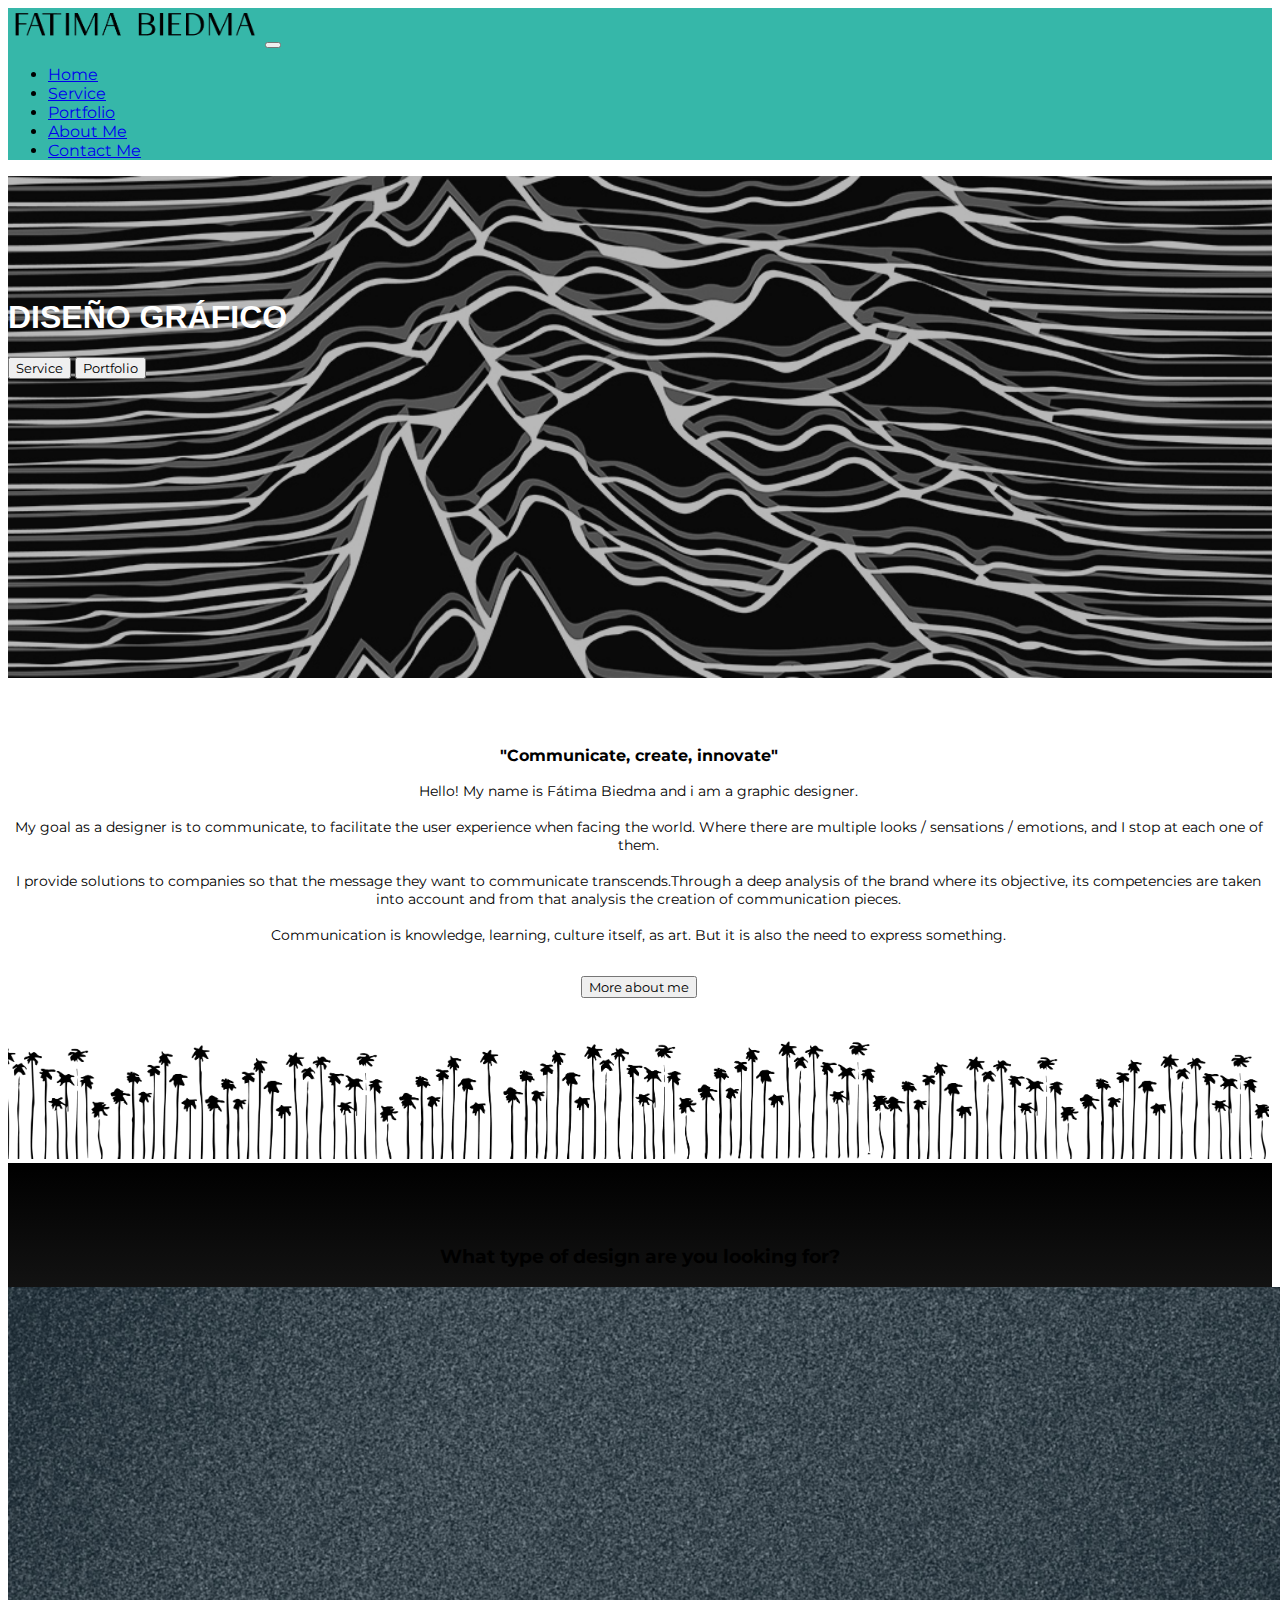
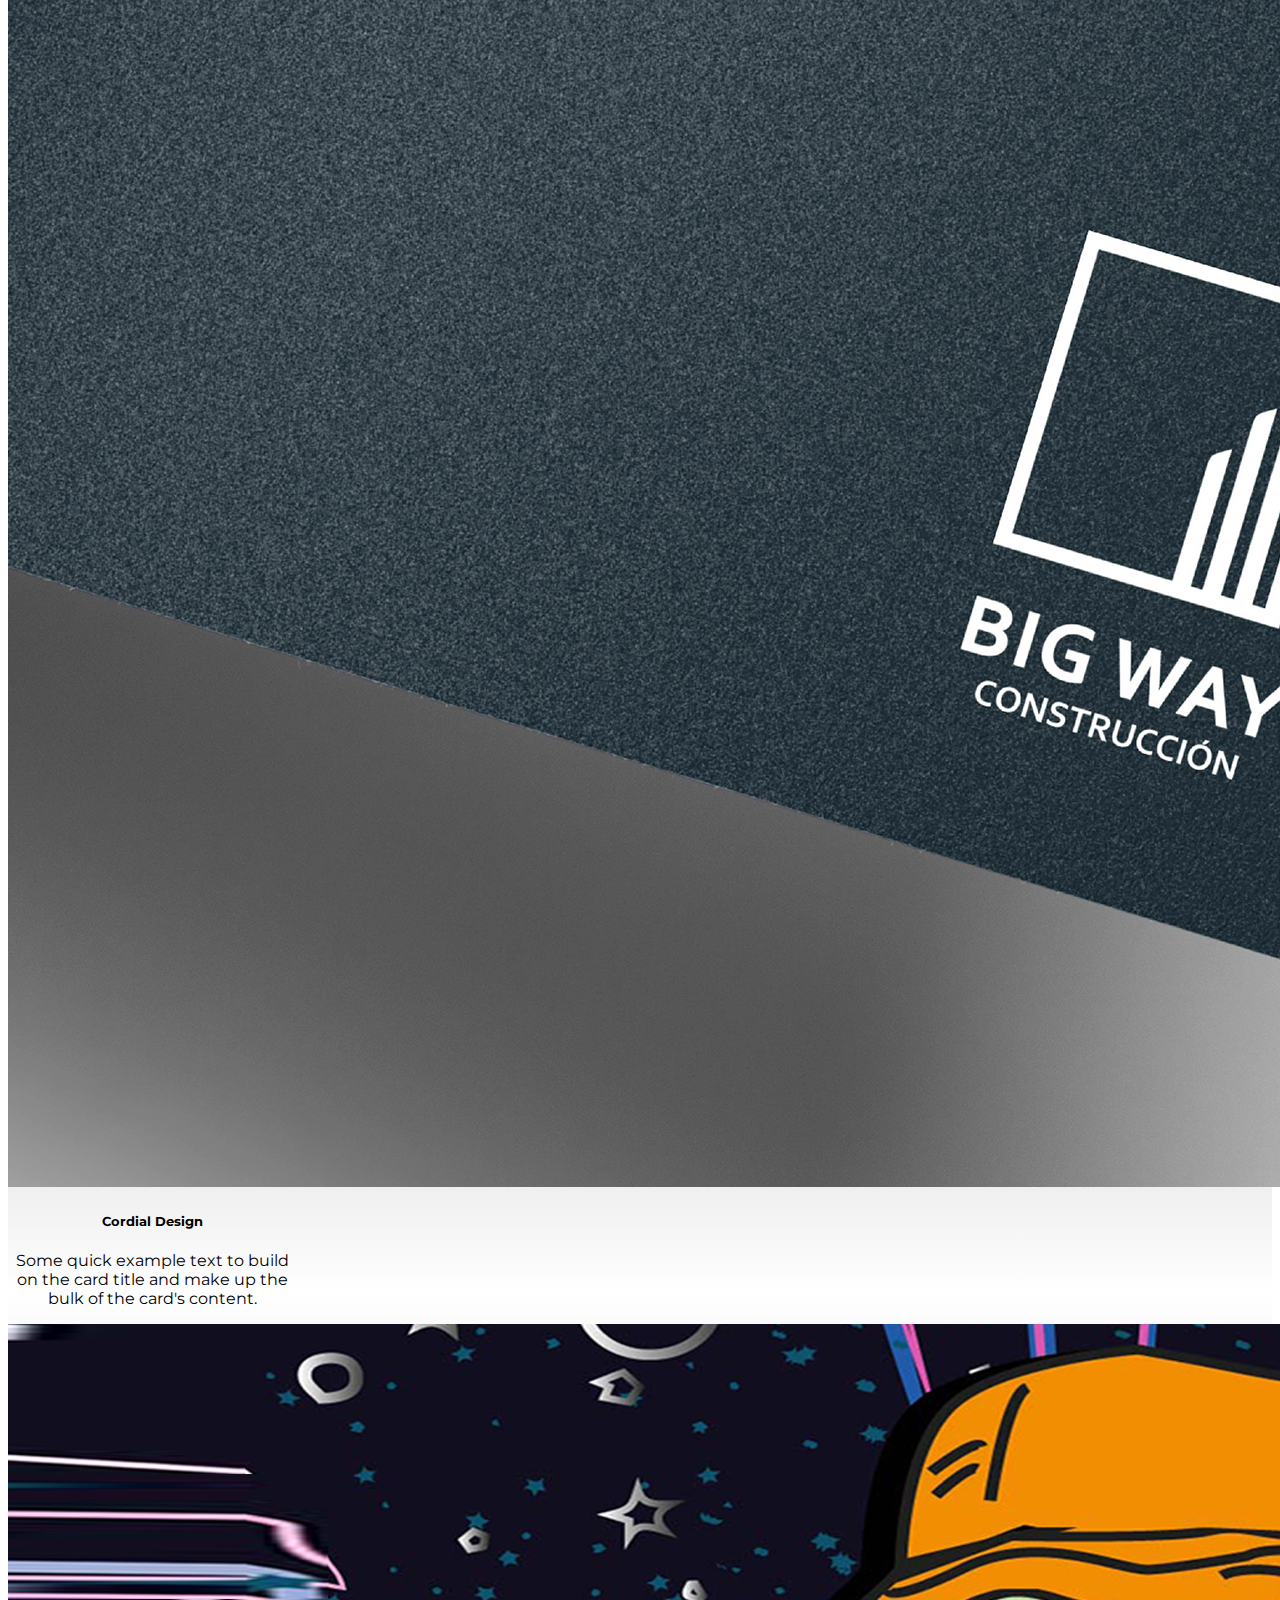
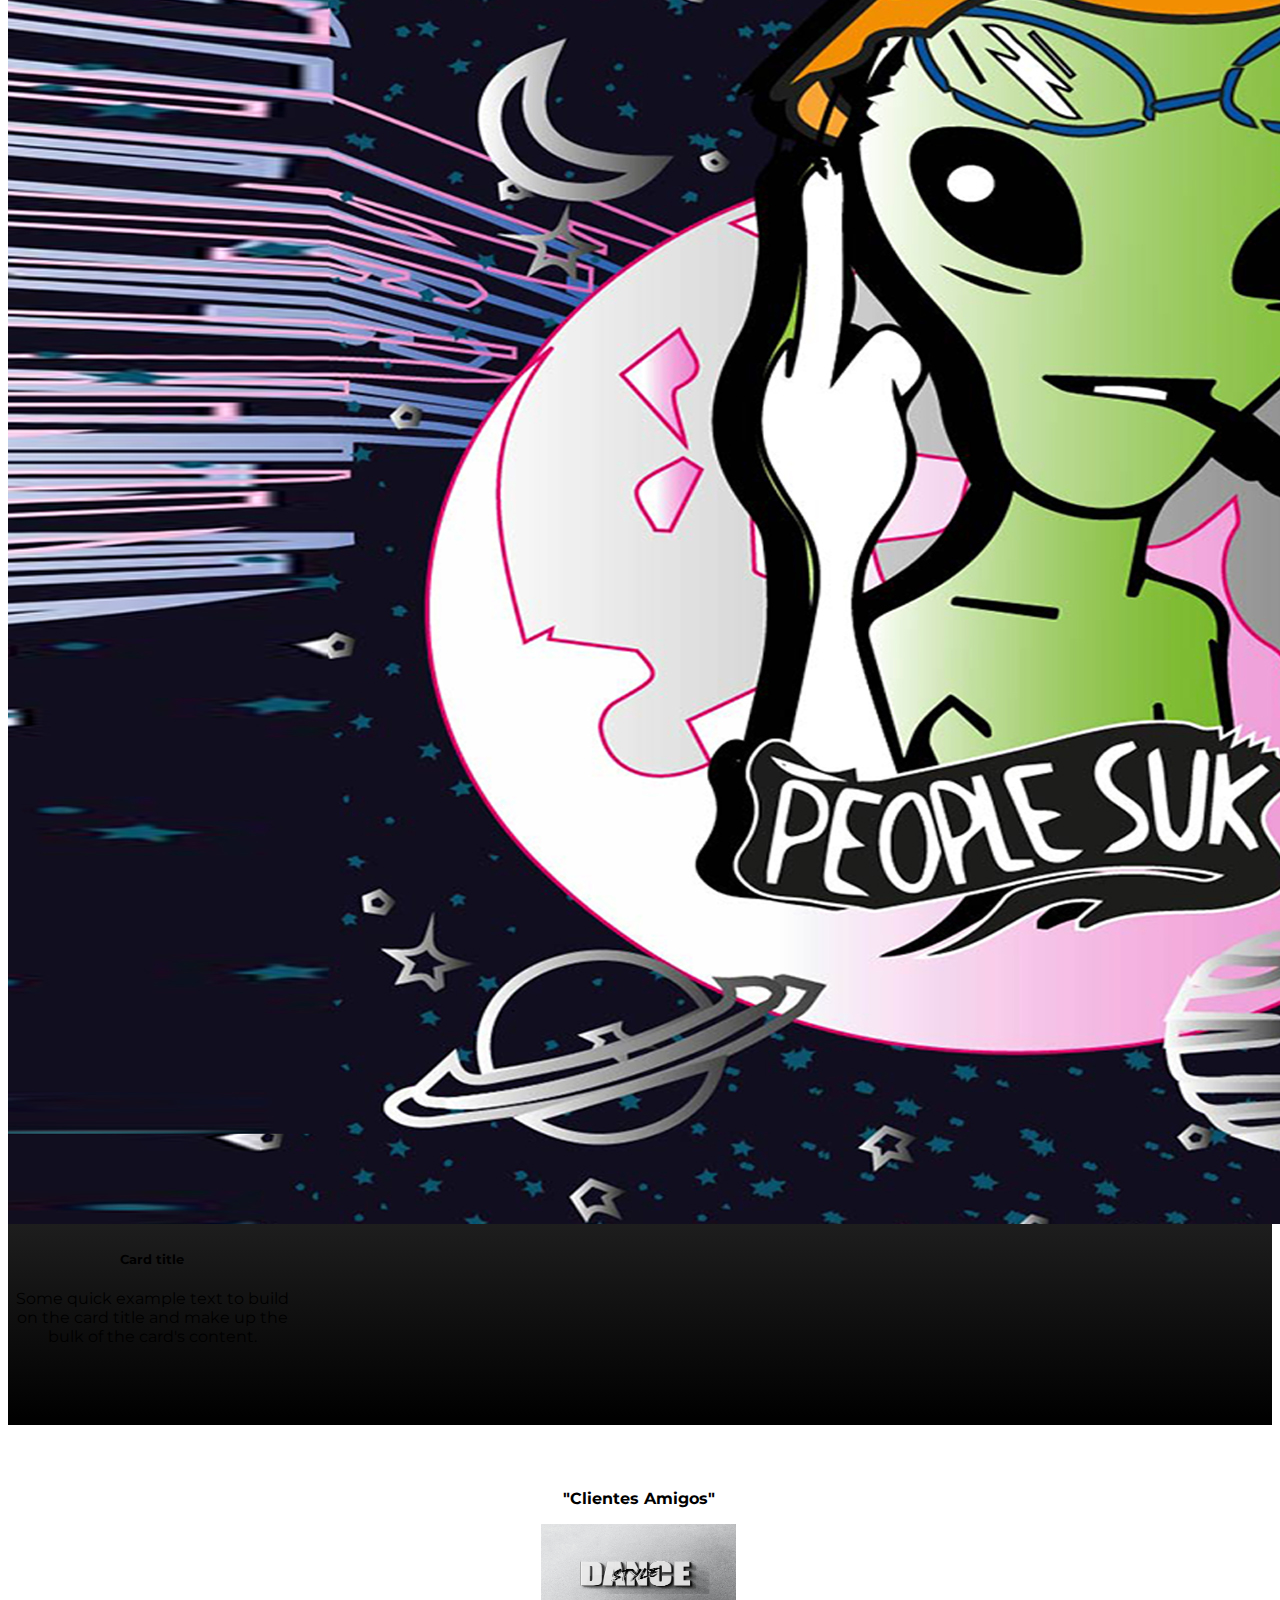
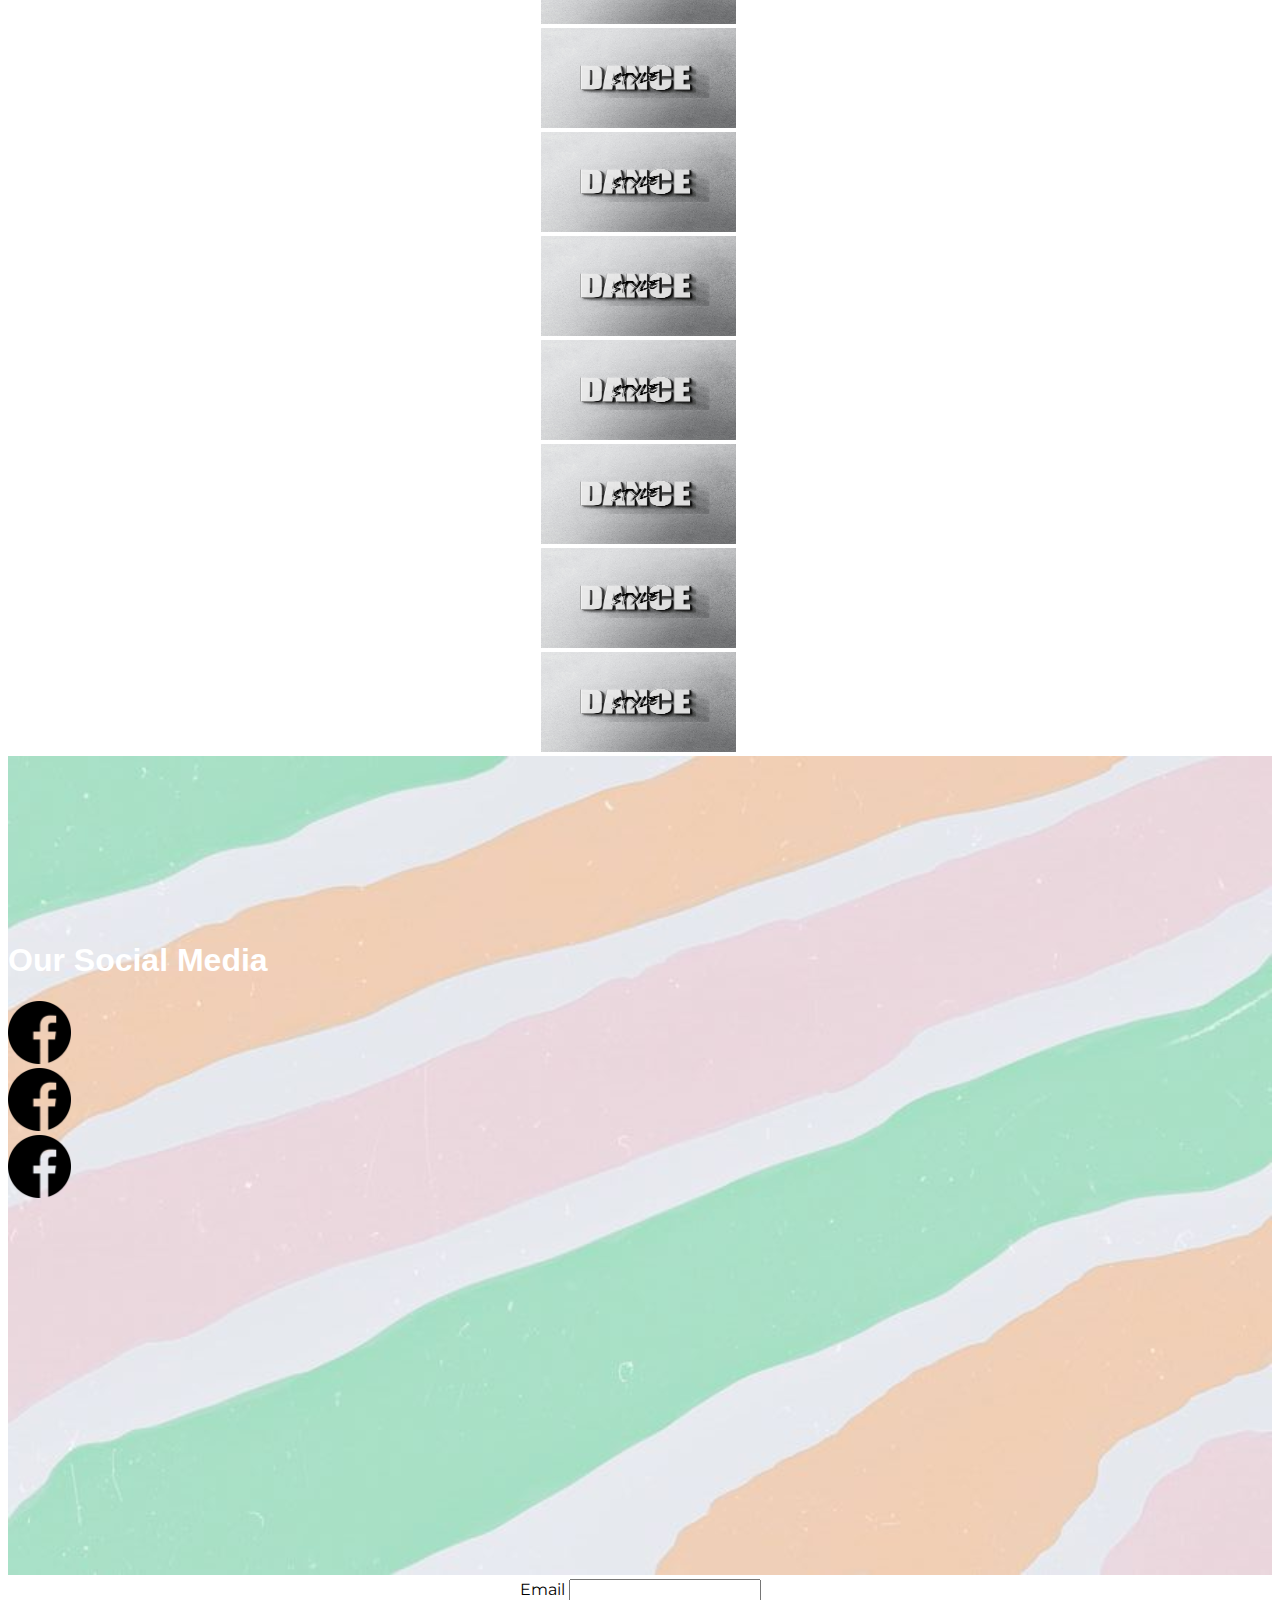
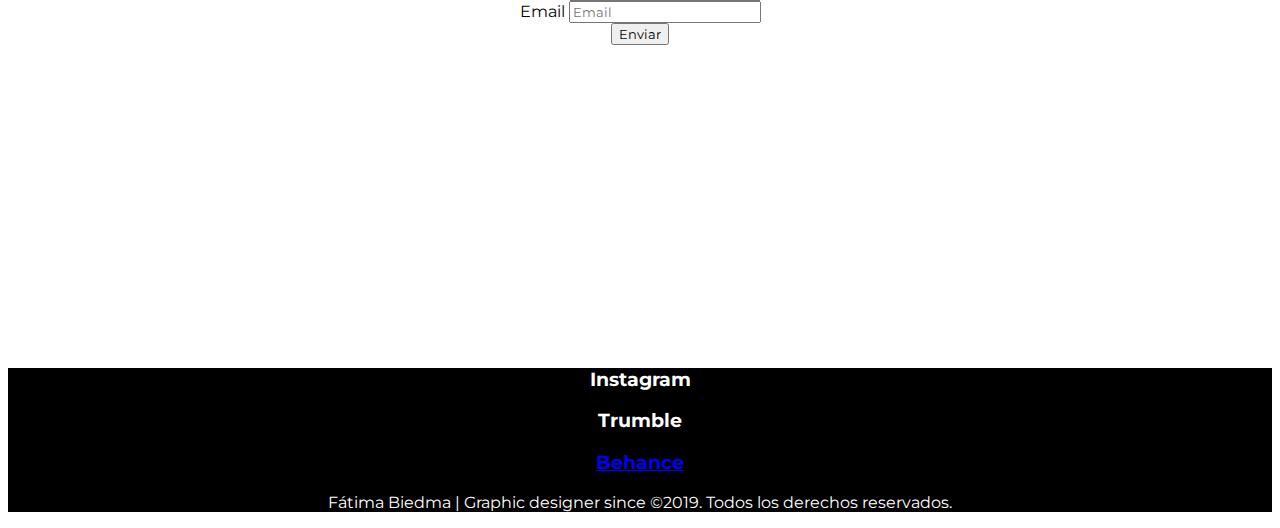
<file: index.html>
<!DOCTYPE html>
<html lang="en">
<head>
  <meta charset="UTF-8">
  <meta name="description" content="Palabras clavessss">
  <meta name="viewport" content="width=device-width, initial-scale=1.0">
  <title>Fátima Biedma Graphic designer</title>
   <meta name="description" content="Diseño gráfico. Te ofrezco cualquier tipo de diseño comunicacional. Piezas graficas para poder facilitarle la experiencia al usuario a la hora de enfrentarse con el mundo." >
  <meta name="keywords" content="Diseño - arte - Graphic design - Branding - Packaging - Diseño Web - Social Media " > 
  
  <!--css-->
  <link rel="stylesheet" href="https://cdn.jsdelivr.net/npm/bootstrap@4.6.0/dist/css/bootstrap.min.css" integrity="sha384-B0vP5xmATw1+K9KRQjQERJvTumQW0nPEzvF6L/Z6nronJ3oUOFUFpCjEUQouq2+l" crossorigin="anonymous">
  <link rel="stylesheet" type="text/css" href="style.css">

  <!--FUENTES-->
  <link href="https://fonts.googleapis.com/css2?family=Bebas+Neue&family=Staatliches&display=swap" rel="stylesheet">
  <link href="https://fonts.googleapis.com/css2?family=Bebas+Neue&family=Montserrat:wght@400;700;900&family=Staatliches&display=swap" rel="stylesheet">
  <!--FINAL FUENTES-->
</head>

<body> 
<header class="container-fluid">
            <nav class="navbar navbar-expand-lg navbar-light bg-light">
                <a class="navbar-brand" href="#"><img src="assets/img/logo.png" width="20%"></a>
                <button class="navbar-toggler" type="button" data-toggle="collapse" data-target="#navbarSupportedContent" aria-controls="navbarSupportedContent" aria-expanded="false" aria-label="Toggle navigation">
                  <span class="navbar-toggler-icon"></span>
                </button>
                <div class="collapse navbar-collapse" id="navbarSupportedContent">
                  <ul class="navbar-nav mr-auto">
                    <li class="nav-item active">
                        <a class="nav-link active" aria-current="page" href="#">Home</a>
                    </li>
                    <li class="nav-item">
                        <a class="nav-link" href="pages/service/album/service.html">Service</a>
                    </li>
                    <li class="nav-item">
                        <a class="nav-link" href="pages/portfolio.html">Portfolio</a>
                    </li>
                    <li class="nav-item">
                        <a class="nav-link" href="pages/aboutMe.html">About Me</a>
                    </li>
                    <li class="nav-item">
                        <a class="nav-link" href="pages/contactMe.html">Contact Me</a>
                    </li>
                </div>
              </nav>
    </header>
  			
<!--seccion fotoPortada-->
<section class="container-fluid">
 <div class="row" id="box-search"> 
 <div class="col-lg-12 col-xs-12">
 <div class="thumbnail text-center"> 
 <img src="assets/img/fotoPortada2.jpg" class="img-fluid" width="100%" alt="...">
 <div class="caption"> 
 <h1 class="caption--color">DISEÑO GRÁFICO</h1>
 <a href="pages/service.html"><button type="button" class="btn btn-primary btn-sm">Service</button></a>
<a href="pages/portfolio.html"><button type="button" class="btn btn-secondary btn-sm">Portfolio</button></a> 
 </div> 
 </div> 
 </div> 
</div>
</section>
<!--final fotoPortada-->



<!--Comienzo quien soy que ofrezco general-->
<section class="container-fluid inicioQuiensoy paddingOntopException">
  <div class="row align-items-center">
  <div class="col-lg-6 col-xs-11">
    <h3 class="inicioQuiensoy__titulo"> "Communicate, create, innovate"</h3>
    <p class="inicioQuiensoy__titulo__parrafo">Hello! My name is Fátima Biedma and i am a graphic designer. <br><br>
    My goal as a designer is to communicate, to facilitate the user experience when facing the world. Where there are multiple looks / sensations / emotions, and I stop at each one of them.<br><br>

    I provide solutions to companies so that the message they want to communicate transcends.Through a deep analysis of the brand where its objective, its competencies are taken into account and from that analysis the creation of communication pieces. <br><br>
  
    Communication is knowledge, learning, culture itself, as art. But it is also the need to express something.<br><br>
    </p>
    
    <a href="pages/aboutMe.html"><button type="button" class="btn btn-primary" data-toggle="button" aria-pressed="false">
    More about me
  </button></a>
  </div>
  </div>
  <div class="row">
    <div class="col-lg-12 col-xs-12">
    <img src="assets/img/palmerasNegras.png" class="img-fluid" width="100%" alt="...">
  </div>
  </div>
</section>
<!--final quien soy que ofrezco general-->



<!--que tipo de diseño buscas-->

<section class="container-fluid d-flex typeDesign paddingOntop">
  <div class="row align-items-center">
    <h3 class="typeDesign__typeOfDesignText">What type of design are you looking for?</h3>
    <div class="col-xs-6 col-md-12 col-lg-12 d-flex justify-content-center">
<a href="pages/portfolio.html"><div class="card" style="width: 18rem;">
  <img src="assets/img/logoBigWay.jpg" class="card-img-top" alt="..."></a>
  <div class="card-body">
    <h5 class="card-tittle"> Cordial Design </h5>
    <p class="card-text">Some quick example text to build on the card title and make up the bulk of the card's content.</p>
  </div>
</div>
<a href="pages/portfolio.html"><div class="card" style="width: 18rem;">
  <img src="assets/img/diseñoInicio.jpg" class="card-img-top" alt="..."></a>
  <div class="card-body">
      <h5 class="card-tittle"> Card title </h5>
    <p class="card-text">Some quick example text to build on the card title and make up the bulk of the card's content.</p>
  </div>
</div>
</section>
<!--final que tipo de diseño buscas-->



<!--clientes amigos-->
<section class="container-fluid inicioQuiensoy paddingOntopException">
  <div class="row align-items-center">
  <div class="col-lg-12 col-xs-11">
    <h3 class="inicioQuiensoy__titulo"> "Clientes Amigos"</h3>
    <div class="carrusel">
        <div class="product" id="product_0">
            <img src="assets/img/logoDanceStyle.jpg" width="195" height="100" />
        </div>
        <div class="product" id="product_1">
            <img src="assets/img/logoDanceStyle.jpg" width="195" height="100" />
        </div>
        <div class="product" id="product_2">
            <img src="assets/img/logoDanceStyle.jpg" width="195" height="100" />
        </div>
        <div class="product" id="product_3">
            <img src="assets/img/logoDanceStyle.jpg" width="195" height="100" />
        </div>
        <div class="product" id="product_4">
            <img src="assets/img/logoDanceStyle.jpg" width="195" height="100" />
        </div>
        <div class="product" id="product_5">
            <img src="assets/img/logoDanceStyle.jpg" width="195" height="100" />
        </div>
        <div class="product" id="product_4">
            <img src="assets/img/logoDanceStyle.jpg" width="195" height="100" />
        </div>
        <div class="product" id="product_5">
            <img src="assets/img/logoDanceStyle.jpg" width="195" height="100" />
        </div>
    </div>
  </div>
  </div>
</section>
<!--final quien soy que ofrezco general-->

<section class="container-fluid">
 <div class="row" id="box-search"> 
 <div class="col-lg-12 col-xs-12">
 <div class="thumbnail text-center">
 <img src="assets/img/nuestrasRedes.jpg" class="img-fluid" width="100%" " alt="...">
 <div class="caption"> 
 <h1 class="caption--colorBlack">Our Social Media</h1>
            <a href="#"><img src="assets/img/socialMedia1.png" width="5%"/>
               <div class="product" id="product_0"></a>
            <a href="#"><img src="assets/img/socialMedia1.png" width="5%"/>
               <div class="product" id="product_0"></a>
            <a href="#"><img src="assets/img/socialMedia1.png" width="5%"/></a>
        </div>
        </div>
        </div>
    </div>
  </div>
  </div>
</section>





<!--Contacto-->
<section class="container-fluid conteinerContacto paddingOntopException">
  <div class="row align-items-center">
    <div class="col-lg-12 col-xs-1">
<form class="form-inline">
  <div class="form-group mb-2">
    <label for="staticEmail2" class="sr-only">Email</label>
    <input type="text" readonly class="form-control-plaintext" id="staticEmail2" value="¿Te contacto?">
  </div>
  <div class="form-group mx-sm-3 mb-2">
    <label for="inputPassword2" class="sr-only">Email</label>
    <input type="password" class="form-control" id="inputPassword2" placeholder="Email">
  </div>
  <button type="submit" class="btn btn-primary mb-2">Enviar</button>
</form>
  </div>
  </div>
</section>

<!--Final Contacto-->
  <iframe src="https://www.google.com/maps/embed?pb=!1m18!1m12!1m3!1d3285.0781428850346!2d-58.40339799999995!3d-34.57688924999999!2m3!1f0!2f0!3f0!3m2!1i1024!2i768!4f13.1!3m3!1m2!1s0x95bcb564f74f69c3%3A0xeea87be2795e86d2!2sMuseo%20de%20Arte%20Latinoamericano%20de%20Buenos%20Aires%20(MALBA)!5e0!3m2!1ses!2sar!4v1619995219530!5m2!1ses!2sar" width="100%" height="300" style="border:0;" allowfullscreen="" loading="lazy">
  </iframe>


<!--comienzo de footer-->
<footer class="modificandoelFooter">
  <div class="row">
    <div class="col-lg-4 col-xs-12">
      <h3 class="modificandoelFooter__subfinalFooter">Instagram</h3>
    </div>
    <div class="col-lg-4 col-xs-12">
      <h3 class="modificandoelFooter__subfinalFooter">Trumble</h3>
    </div>
      <div class="col-lg-4 col-xs-12">
      <a href="https://www.behance.net/fatimabiedma" target="_blanck"><h3 class="modificandoelFooter__subfinalFooter">Behance</h3></a>
    </div>
  </div>
  <section class="modificandoelFooter__subfinalFooter--tamaño">
  <p> Fátima Biedma | Graphic designer since ©2019. Todos los derechos reservados. </p></section>
  </footer>

<!--final de footer-->


<!--final de footer-->

  <script src="https://code.jquery.com/jquery-3.5.1.slim.min.js" integrity="sha384-DfXdz2htPH0lsSSs5nCTpuj/zy4C+OGpamoFVy38MVBnE+IbbVYUew+OrCXaRkfj" crossorigin="anonymous"></script>
  <script src="https://cdn.jsdelivr.net/npm/bootstrap@4.6.0/dist/js/bootstrap.bundle.min.js" integrity="sha384-Piv4xVNRyMGpqkS2by6br4gNJ7DXjqk09RmUpJ8jgGtD7zP9yug3goQfGII0yAns" crossorigin="anonymous"></script>

</body>
</html>
</file>
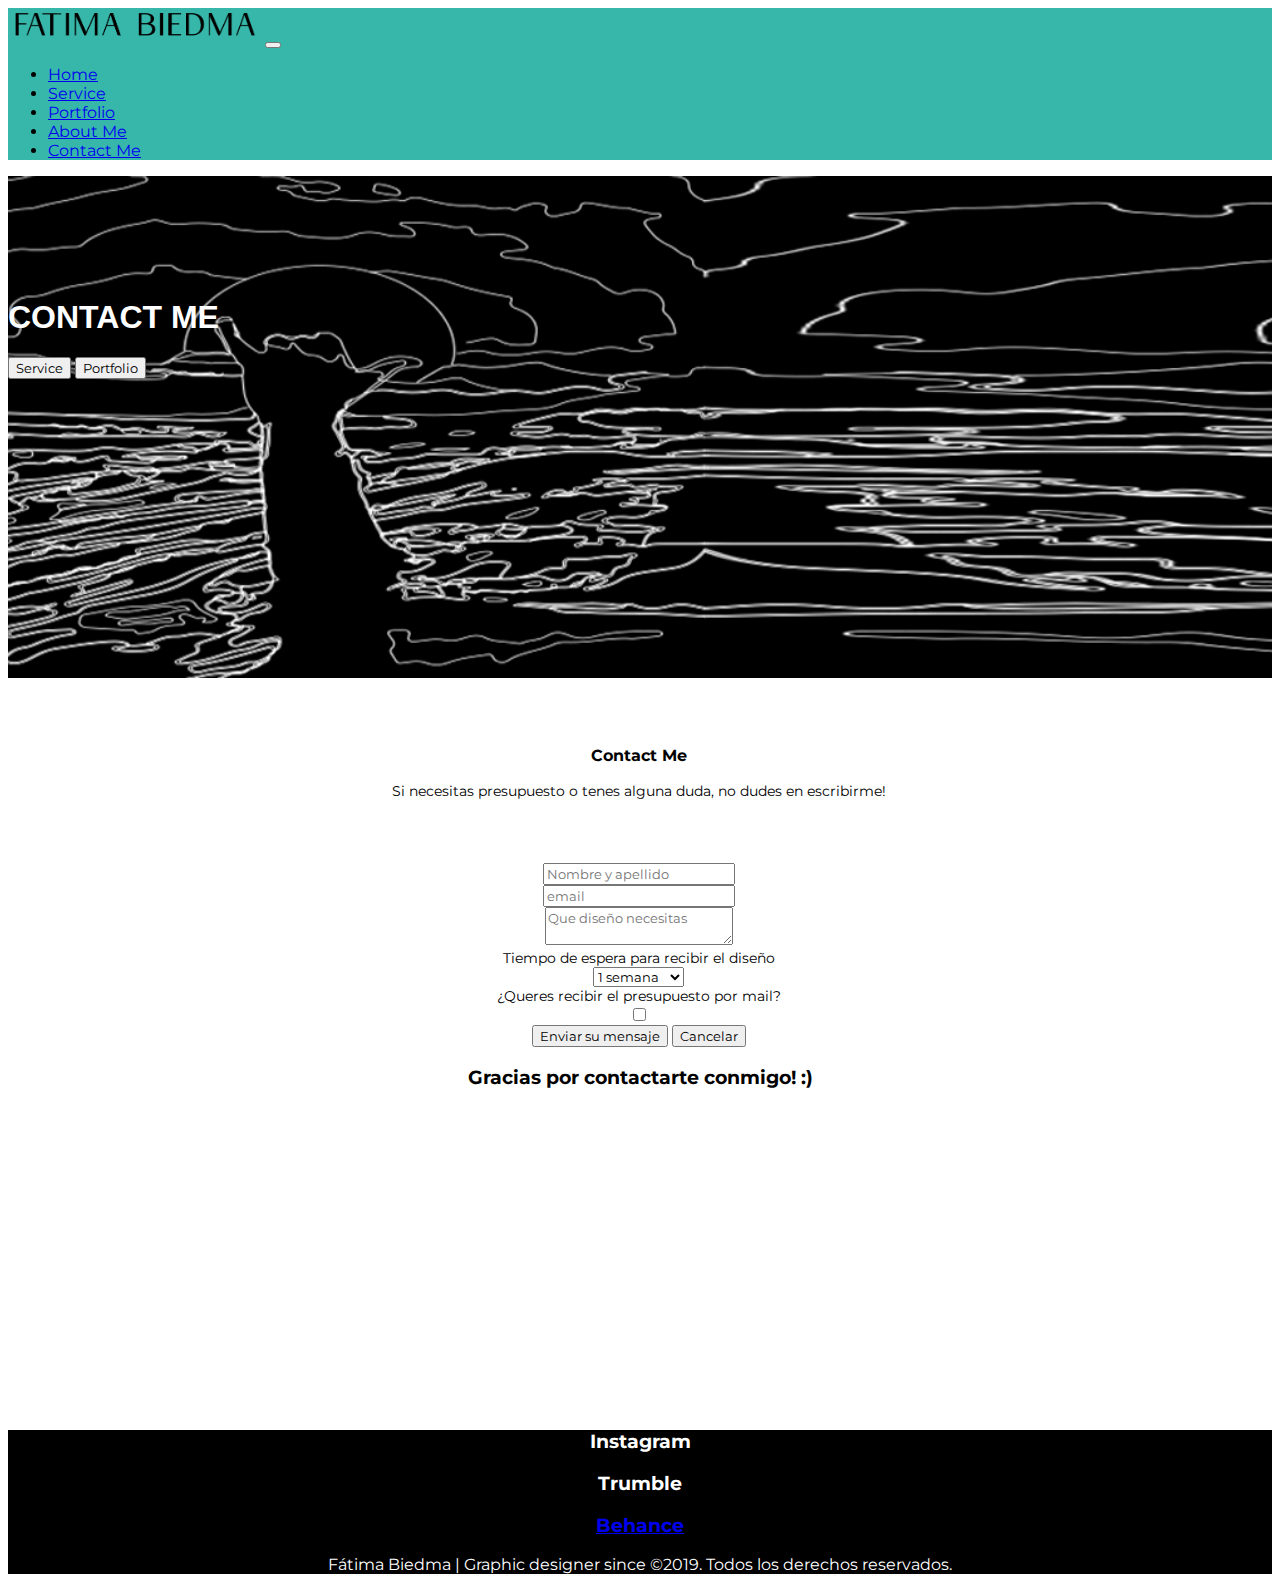
<file: pages/contactMe.html>
<!DOCTYPE html>
<html lang="en">
<head>
  <meta charset="UTF-8">
  <meta name="viewport" content="width=device-width, initial-scale=1.0">
  <title>Grapgic designer contact</title>
  <meta name="description" content="If you want me to design any graphic pize writte me :)" >
  <meta content="Graphic design service - Branding - Packaging - Diseño Web - Social Media- Portfolio" name="keywords"> 
  <!--css-->
  <link rel="stylesheet" href="https://cdn.jsdelivr.net/npm/bootstrap@4.6.0/dist/css/bootstrap.min.css" integrity="sha384-B0vP5xmATw1+K9KRQjQERJvTumQW0nPEzvF6L/Z6nronJ3oUOFUFpCjEUQouq2+l" crossorigin="anonymous">
  <link rel="stylesheet" type="text/css" href="../style.css">

  <!--FUENTES-->
<link href="https://fonts.googleapis.com/css2?family=Bebas+Neue&family=Staatliches&display=swap" rel="stylesheet">
<link href="https://fonts.googleapis.com/css2?family=Bebas+Neue&family=Montserrat:wght@400;700;900&family=Staatliches&display=swap" rel="stylesheet">
<!--FINAL FUENTES-->


</head>


<body> 
<header>
            <nav class="navbar navbar-expand-lg navbar-light bg-light">
                <img src="../assets/img/logo.png" width="20%" class="bg-light--paddingImage">
                <button class="navbar-toggler" type="button" data-toggle="collapse" data-target="#navbarSupportedContent" aria-controls="navbarSupportedContent" aria-expanded="false" aria-label="Toggle navigation">
                  <span class="navbar-toggler-icon"></span>
                </button>
                <div class="collapse navbar-collapse" id="navbarSupportedContent">
                  <ul class="navbar-nav mr-auto">
                    <li class="nav-item active">
                        <a class="nav-link active" aria-current="page" href="../index.html">Home</a>
                    </li>
                    <li class="nav-item">
                        <a class="nav-link" href="service.html">Service</a>
                    </li>
                    <li class="nav-item">
                        <a class="nav-link" href="portfolio.html">Portfolio</a>
                    </li>
                    <li class="nav-item">
                        <a class="nav-link" href="aboutMe.html">About Me</a>
                    </li>
                    <li class="nav-item">
                        <a class="nav-link" href="#">Contact Me</a>
                    </li>
                </div>
              </nav>
    </header>
  <!--seccion fotoPortada-->
<section class="container-fluid">
 <div class="row" id="box-search"> 
 <div class="col-lg-12 col-xs-12">
 <div class="thumbnail text-center"> 
 <img src="../assets/img/contactMe.jpg" class="img-fluid" width="100%" alt="...">
 <div class="caption"> 
 <h1 class="caption--color">CONTACT ME</h1>
 <a href="service.html"><button type="button" class="btn btn-primary btn-sm">Service</button></a>
<a href="portfolio.html"><button type="button" class="btn btn-secondary btn-sm">Portfolio</button></a> 
 </div> 
 </div> 
 </div> 
</div>
</section>
<!--final fotoPortada-->


<!--Comienzo quien soy que ofrezco general-->
<section class="container-fluid inicioQuiensoy">
  <div class="row align-items-center">
  <div class="col-lg-6 col-xs-11">
    <h3 class="inicioQuiensoy__titulo paddingOntopException"> Contact Me</h3>
    <p class="inicioQuiensoy__titulo__parrafo">Si necesitas presupuesto o tenes alguna duda, no dudes en escribirme!
    </p>
  </div>
  </div>
</section>



  <!--Formulario para contactarse-->
 <section class="container-fluid inicioQuiensoy formularioContacto ">
  <div class="row align-items-center">
  <div class="col-lg-6 col-xs-11">
      <a name="contacto"></a>
      <article>
      <form action="#">
        <input type="text" placeholder="Nombre y apellido"> <br>
        <input type="text" placeholder="email"> <br>
        <textarea placeholder="Que diseño necesitas"></textarea><br>
        
        <!--tiempo de entrega-->
        <form>
        <div>Tiempo de espera para recibir el diseño</div>
        <select name="tiempo">
          <option value="1 semana">1 semana</option>
          <option value="2 semanas">2 semanas</option>
          <option value="3 semanas">3 semanas</option><br>
        </select>
        </form>
        <div>¿Queres recibir el presupuesto por mail?</div>
        <input type="checkbox" name="acepta" value="1"><br>
        <input type="submit" value="Enviar su mensaje">
        <input type="reset" value="Cancelar"><br>
    
      </form>
    </article>
  </div>
</div>
  </section>
  






<!--Contacto-->
<section class="container-fluid paddingOntop ">
  <div class="row align-items-center">
    <div class="col-lg-6 col-xs-1">
    <h3>Gracias por contactarte conmigo! :)</h3>
</div>
</div>
</section>
<!--Final contacto-->

<!--Mapa-->
  <iframe src="https://www.google.com/maps/embed?pb=!1m18!1m12!1m3!1d3285.0781428850346!2d-58.40339799999995!3d-34.57688924999999!2m3!1f0!2f0!3f0!3m2!1i1024!2i768!4f13.1!3m3!1m2!1s0x95bcb564f74f69c3%3A0xeea87be2795e86d2!2sMuseo%20de%20Arte%20Latinoamericano%20de%20Buenos%20Aires%20(MALBA)!5e0!3m2!1ses!2sar!4v1619995219530!5m2!1ses!2sar" width="100%" height="300" style="border:0;" allowfullscreen="" loading="lazy">
  </iframe>
<!--Final Mapa-->


<!--comienzo de footer-->
<footer class="modificandoelFooter">
  <div class="row">
    <div class="col-lg-4 col-xs-12">
      <h3 class="modificandoelFooter__subfinalFooter">Instagram</h3>
    </div>
    <div class="col-lg-4 col-xs-12">
      <h3 class="modificandoelFooter__subfinalFooter">Trumble</h3>
    </div>
      <div class="col-lg-4 col-xs-12">
      <a href="https://www.behance.net/fatimabiedma" target="_blanck"><h3 class="modificandoelFooter__subfinalFooter">Behance</h3></a>
    </div>
  </div>
  <section class="modificandoelFooter__subfinalFooter--tamaño">
  <p> Fátima Biedma | Graphic designer since ©2019. Todos los derechos reservados. </p></section>
  </footer>

<!--final de footer-->


<!--final de footer-->

  <script src="https://code.jquery.com/jquery-3.5.1.slim.min.js" integrity="sha384-DfXdz2htPH0lsSSs5nCTpuj/zy4C+OGpamoFVy38MVBnE+IbbVYUew+OrCXaRkfj" crossorigin="anonymous"></script>
  <script src="https://cdn.jsdelivr.net/npm/bootstrap@4.6.0/dist/js/bootstrap.bundle.min.js" integrity="sha384-Piv4xVNRyMGpqkS2by6br4gNJ7DXjqk09RmUpJ8jgGtD7zP9yug3goQfGII0yAns" crossorigin="anonymous"></script>

</body>
</html>
</file>
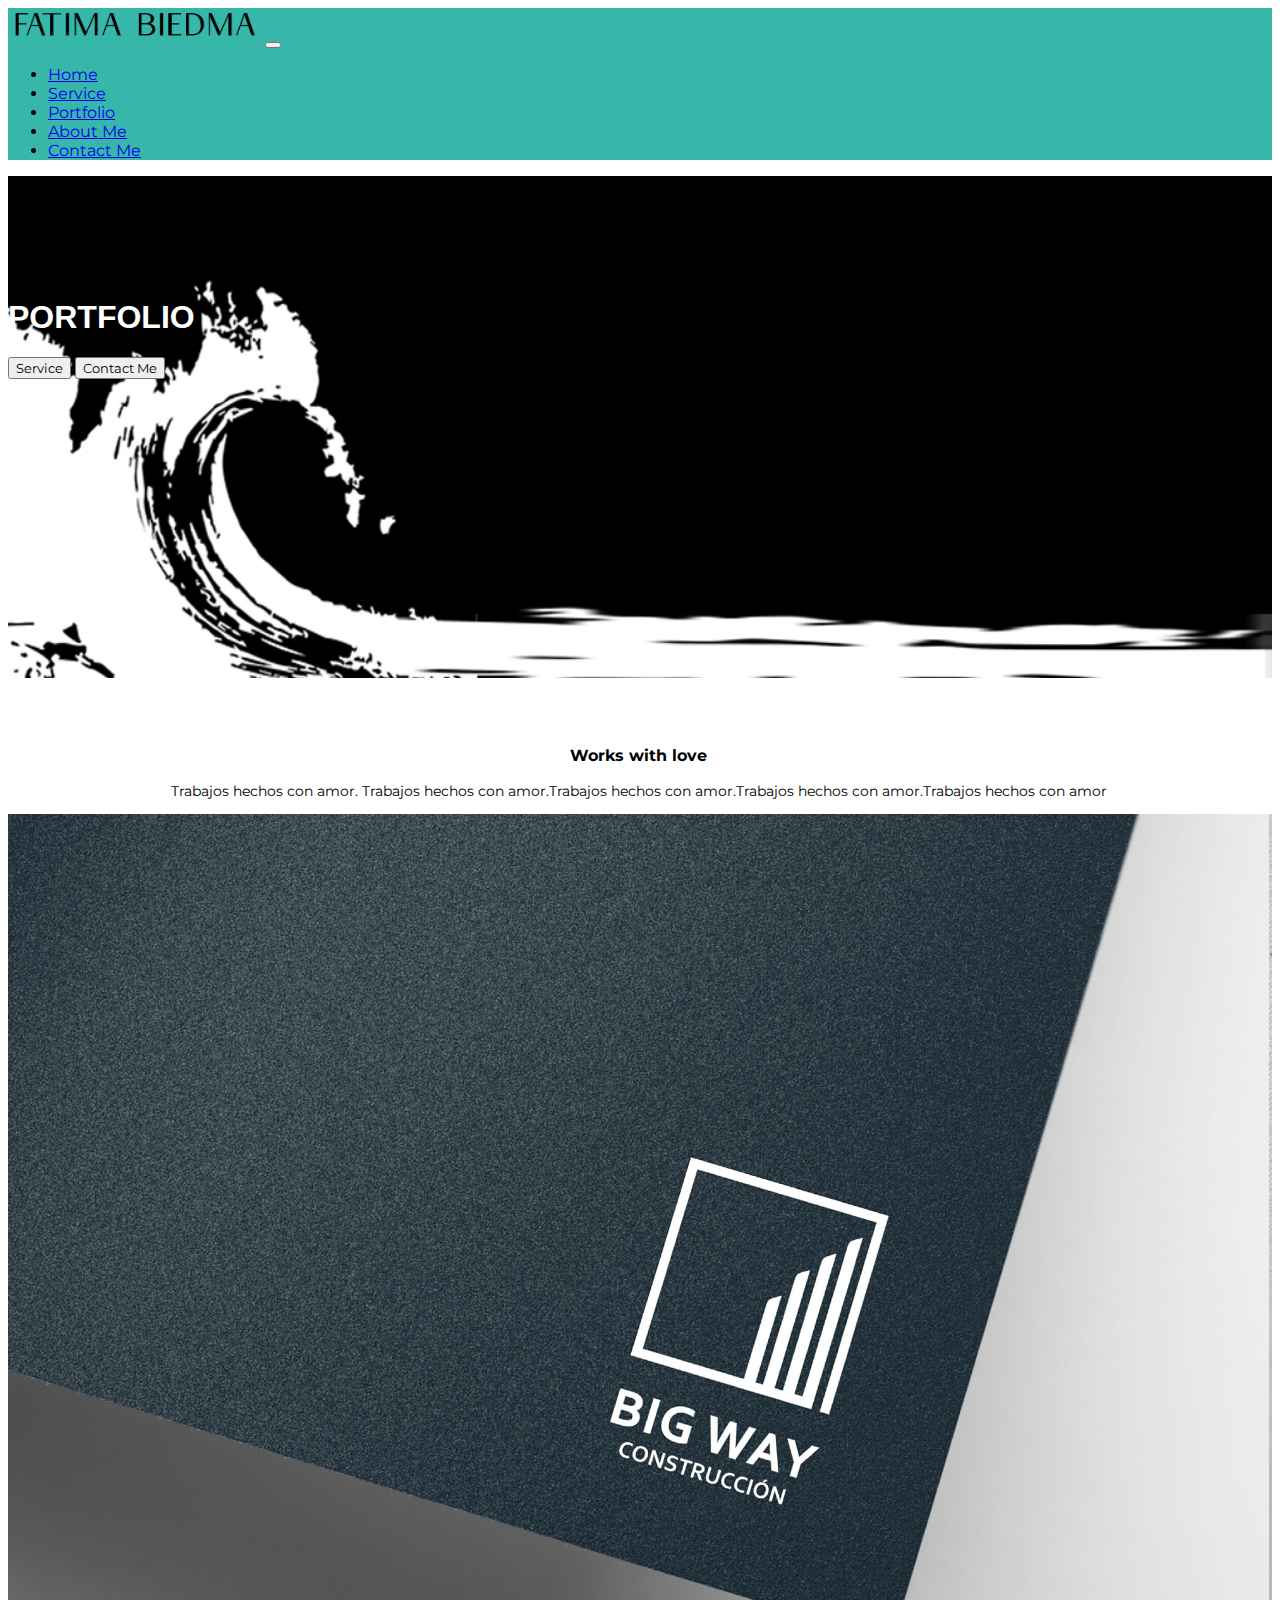
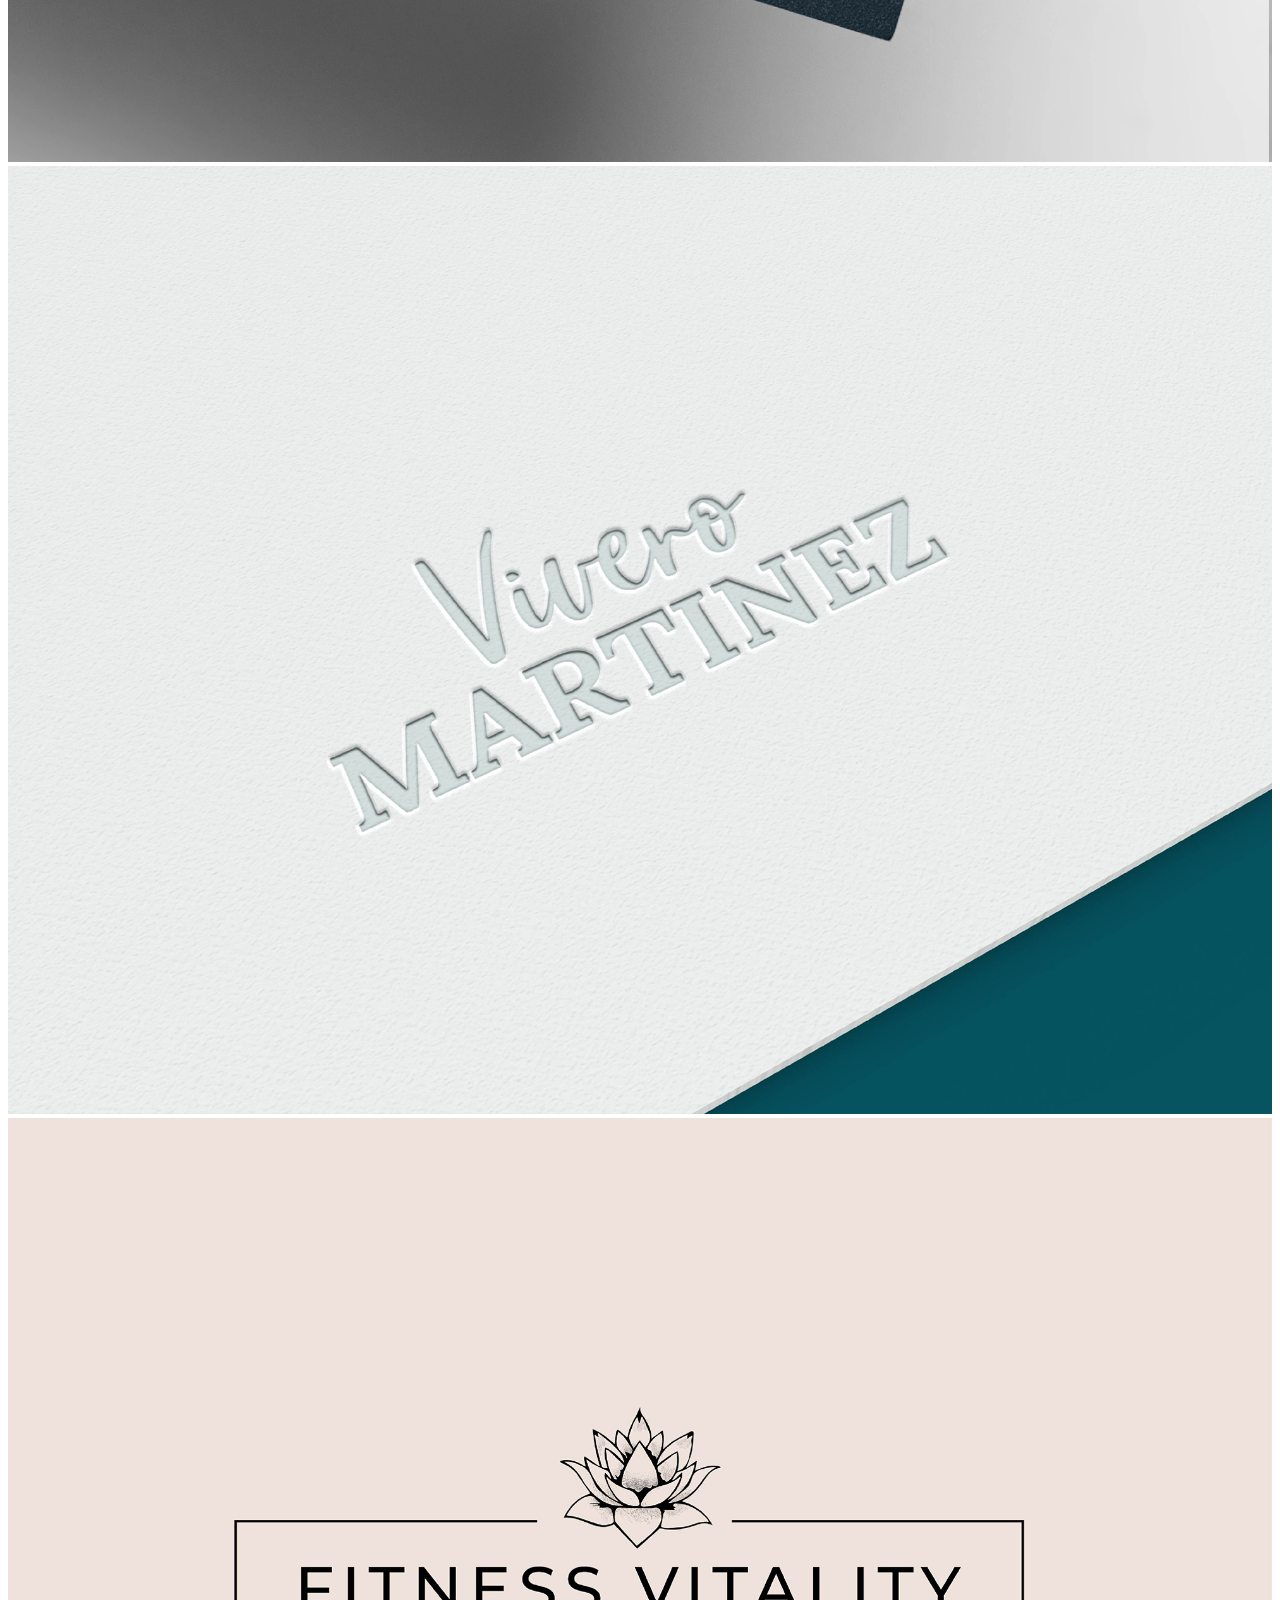
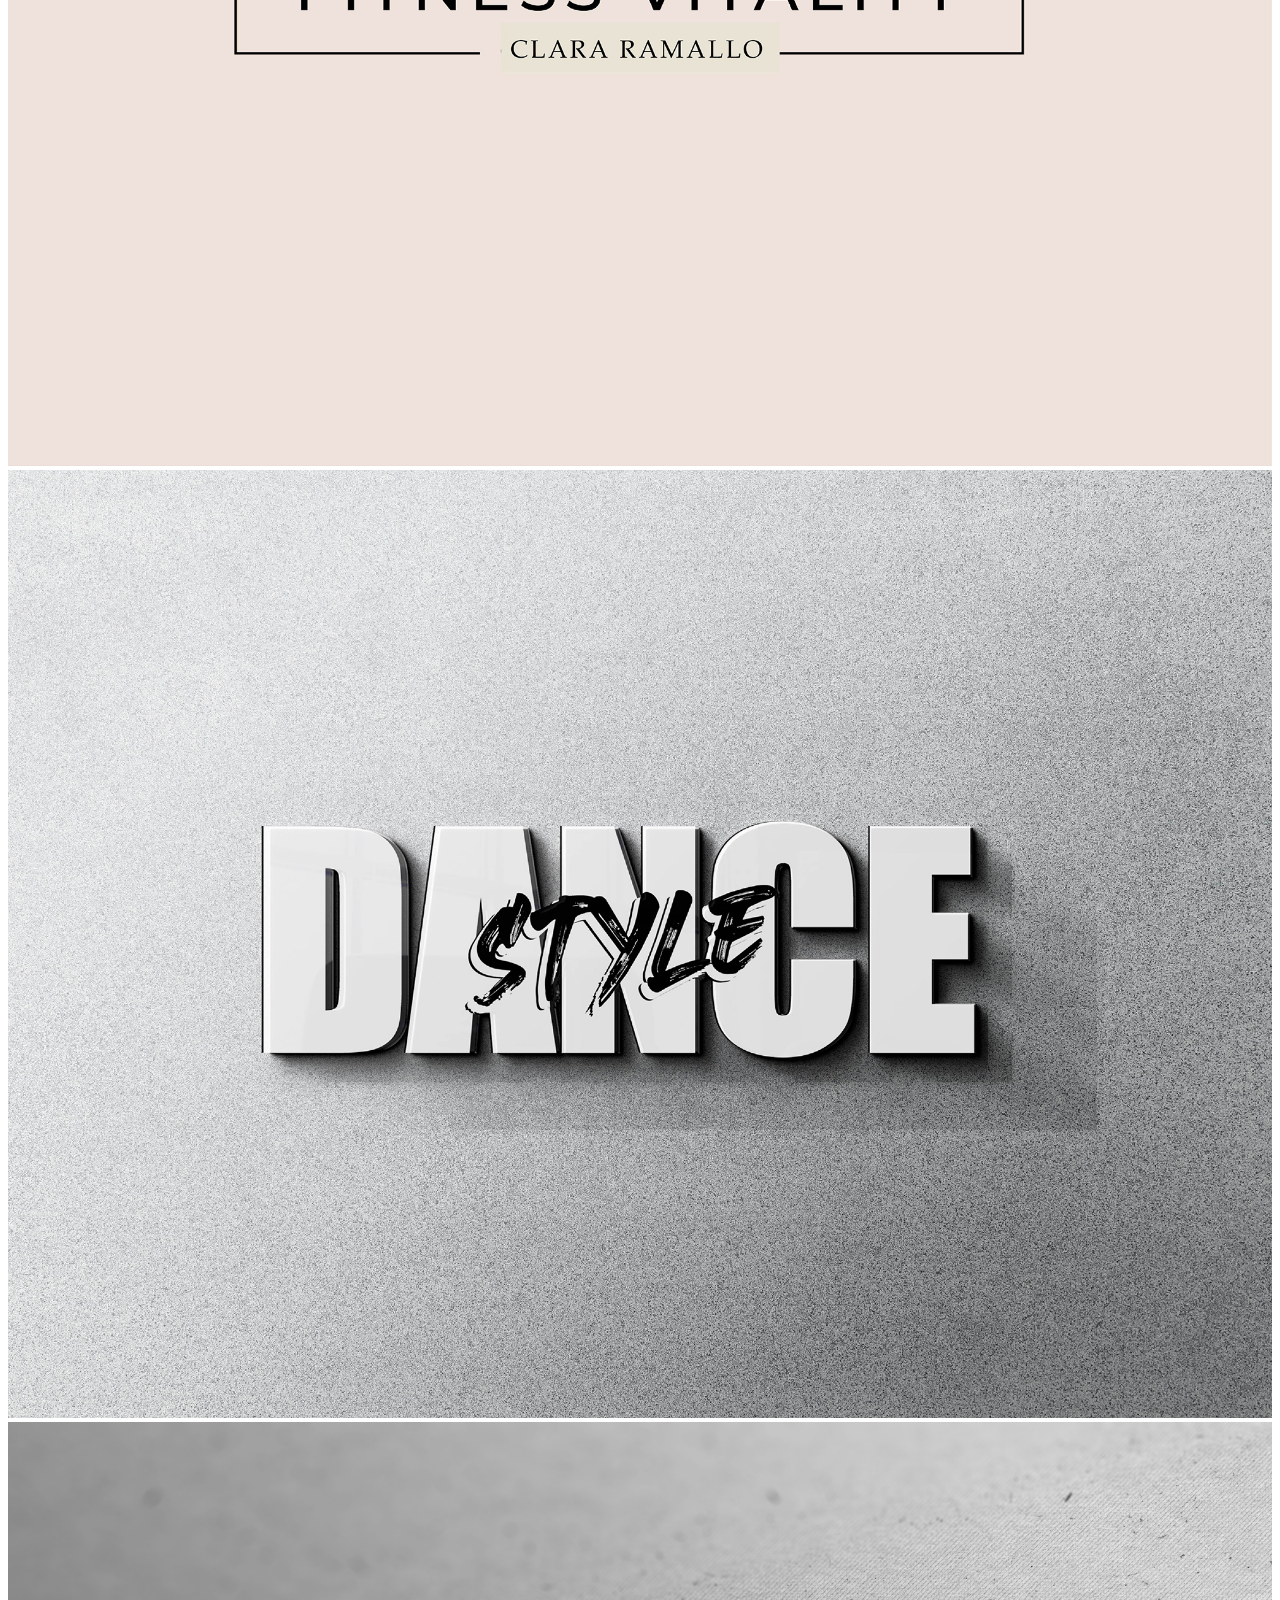
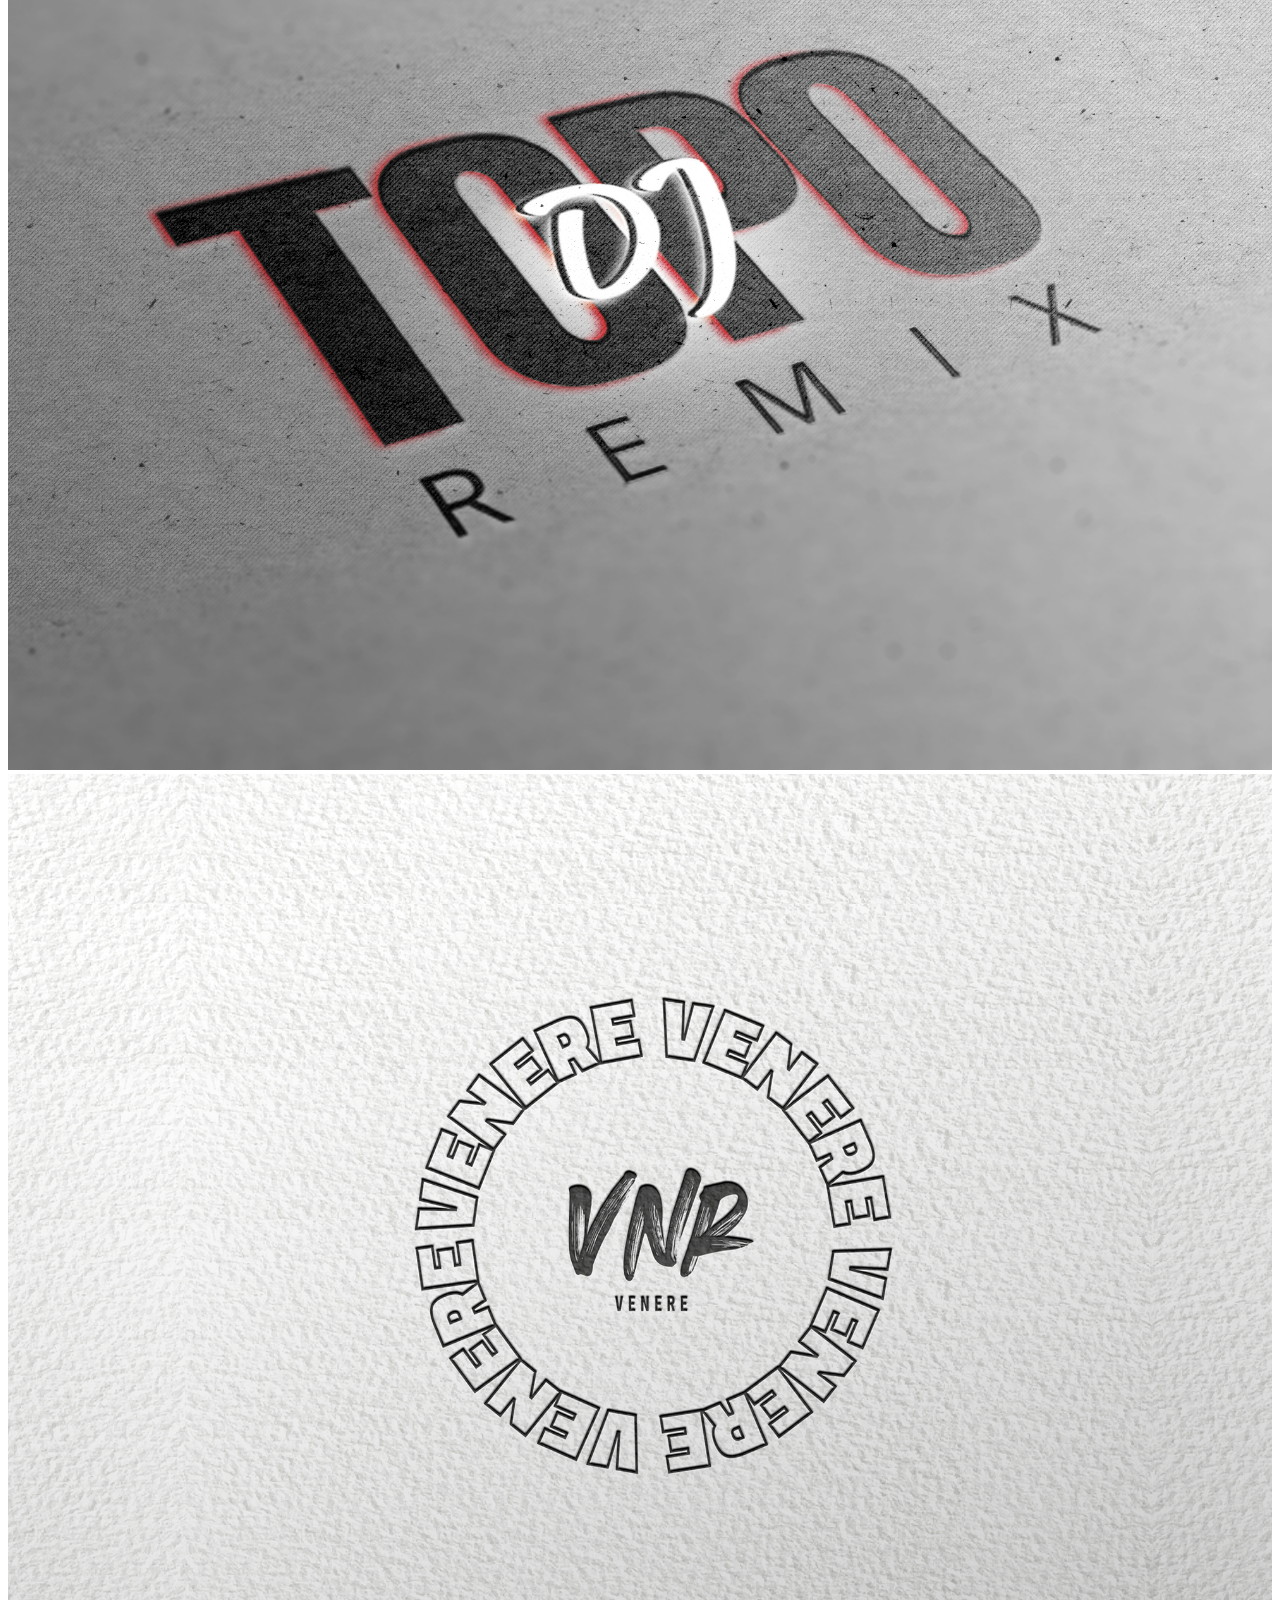
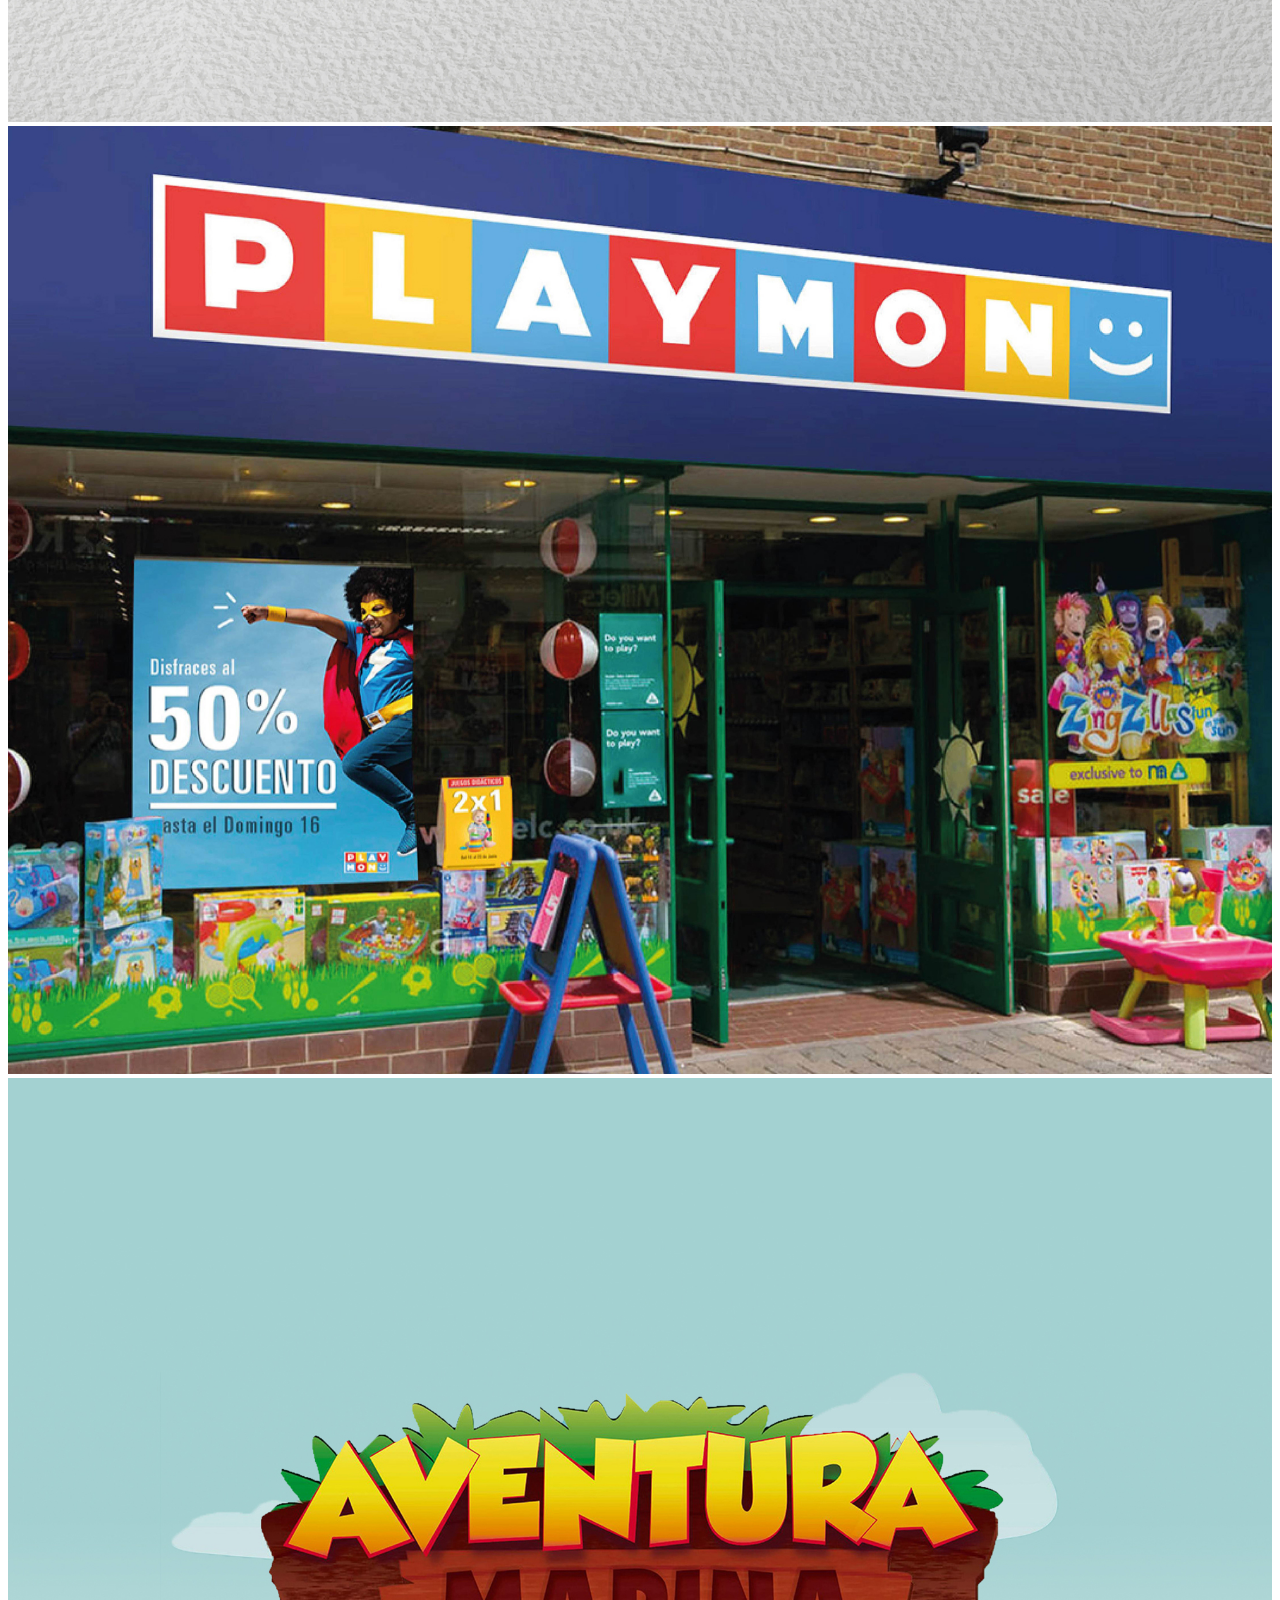
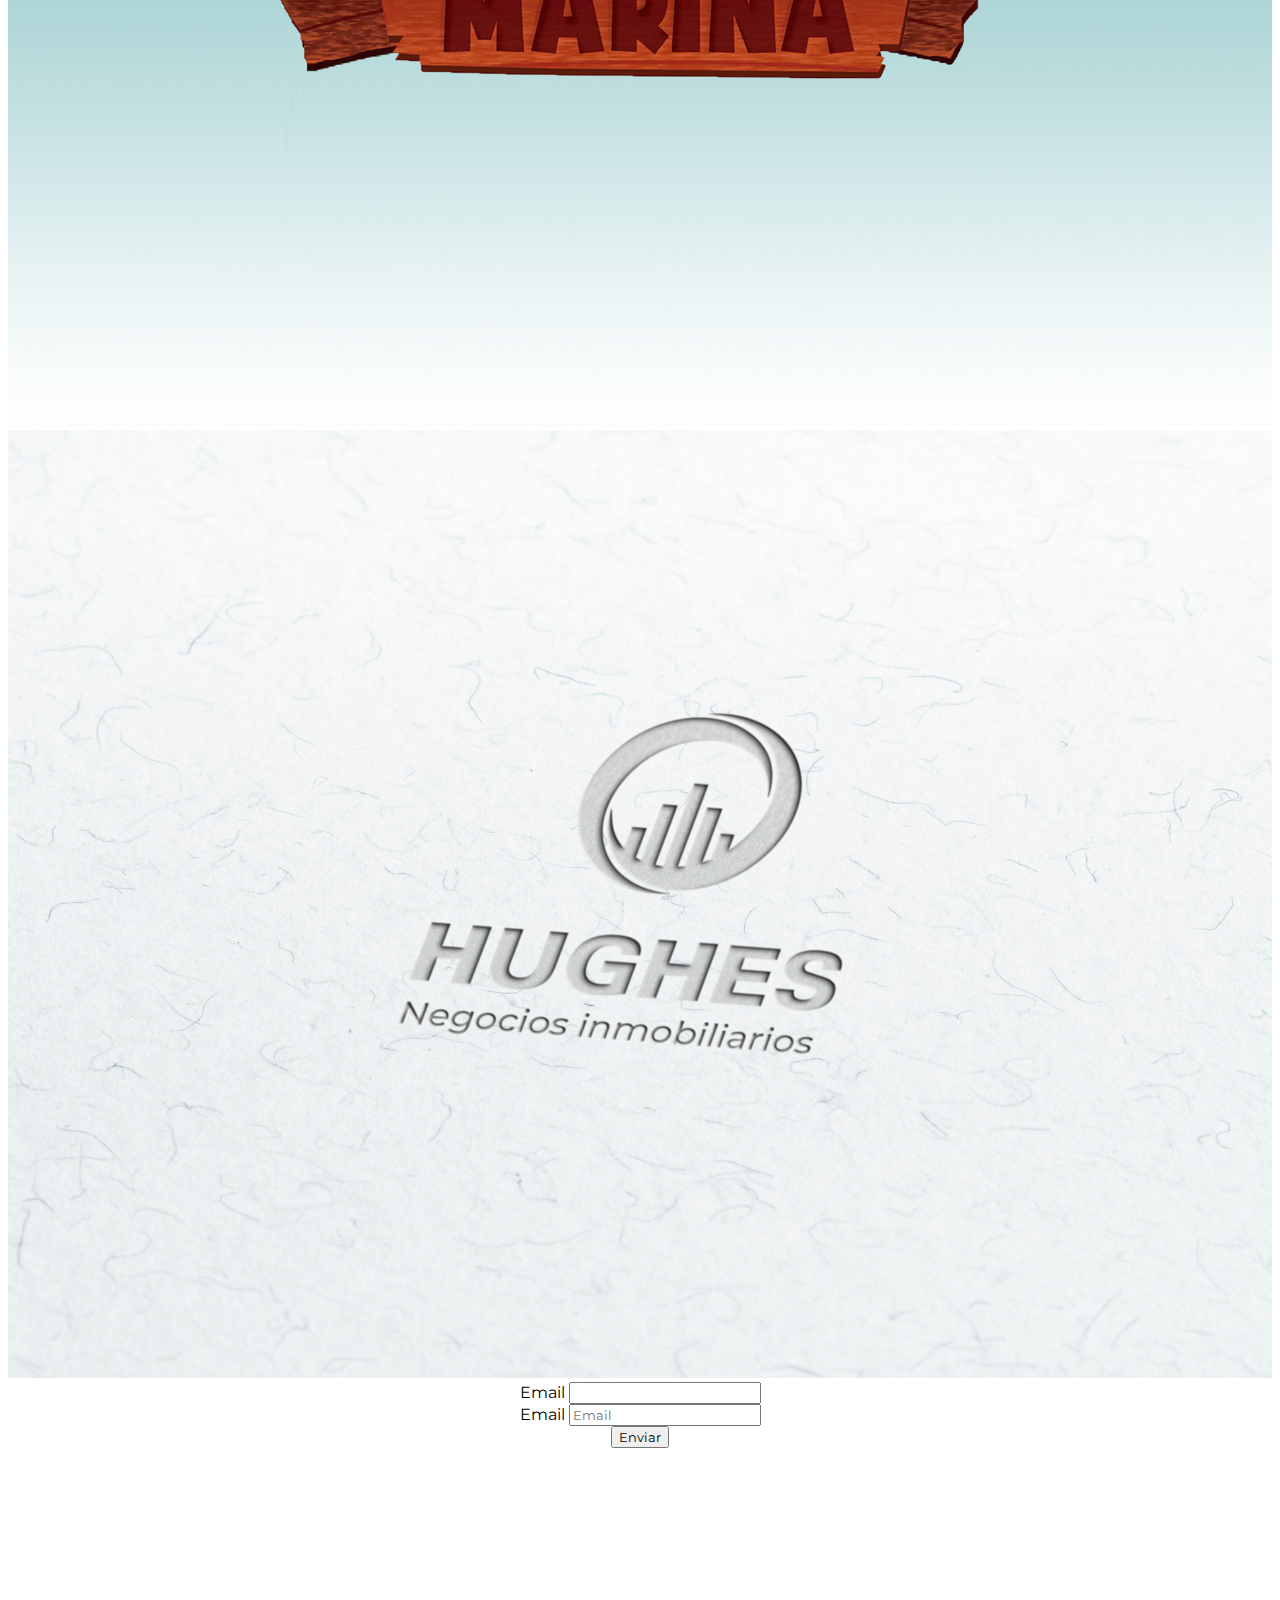
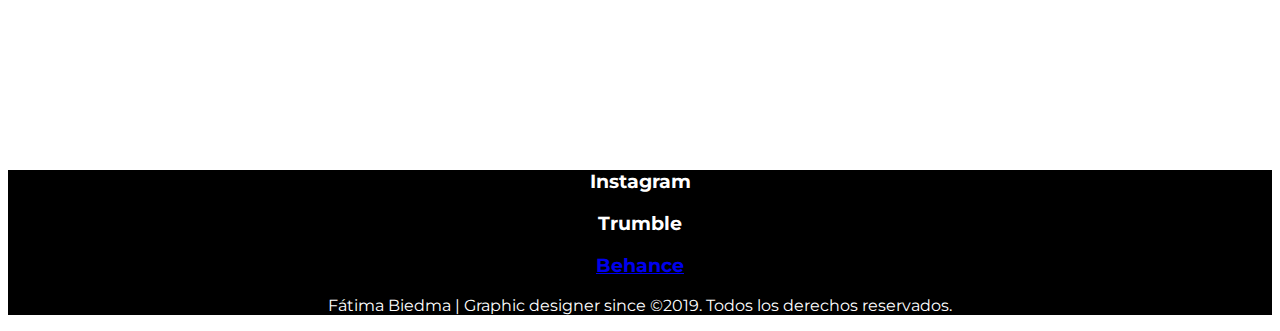
<file: pages/portfolio.html>
<!DOCTYPE html>
<html lang="en">
<head>
  <meta charset="UTF-8">
  <meta name="viewport" content="width=device-width, initial-scale=1.0">
  <title>Grahic designer portfolio</title>
  <meta name="description" content="My works done with a lot of love. Where each one is designed specifically for their graphic style " >
  <meta content="Graphic design service - Branding - Packaging - Diseño Web - Social Media- Portfolio" name="keywords"> 
  <!--css-->
  <link rel="stylesheet" href="https://cdn.jsdelivr.net/npm/bootstrap@4.6.0/dist/css/bootstrap.min.css" integrity="sha384-B0vP5xmATw1+K9KRQjQERJvTumQW0nPEzvF6L/Z6nronJ3oUOFUFpCjEUQouq2+l" crossorigin="anonymous">
  <link rel="stylesheet" type="text/css" href="../style.css">

  <!--FUENTES-->
<link href="https://fonts.googleapis.com/css2?family=Bebas+Neue&family=Staatliches&display=swap" rel="stylesheet">
<link href="https://fonts.googleapis.com/css2?family=Bebas+Neue&family=Montserrat:wght@400;700;900&family=Staatliches&display=swap" rel="stylesheet">
<!--FINAL FUENTES-->


</head>


<body> 
<header>
            <nav class="navbar navbar-expand-lg navbar-light bg-light">
                <img src="../assets/img/logo.png" width="20%" class="bg-light--paddingImage">
                <button class="navbar-toggler" type="button" data-toggle="collapse" data-target="#navbarSupportedContent" aria-controls="navbarSupportedContent" aria-expanded="false" aria-label="Toggle navigation">
                  <span class="navbar-toggler-icon"></span>
                </button>
                <div class="collapse navbar-collapse" id="navbarSupportedContent">
                  <ul class="navbar-nav mr-auto">
                    <li class="nav-item active">
                        <a class="nav-link active" aria-current="page" href="../index.html">Home</a>
                    </li>
                    <li class="nav-item">
                        <a class="nav-link" href="service.html">Service</a>
                    </li>
                    <li class="nav-item">
                        <a class="nav-link" href="#">Portfolio</a>
                    </li>
                    <li class="nav-item">
                        <a class="nav-link" href="aboutMe.html">About Me</a>
                    </li>
                    <li class="nav-item">
                        <a class="nav-link" href="contactMe.html">Contact Me</a>
                    </li>
                </div>
              </nav>
    </header>
  <!--seccion fotoPortada-->
<section class="container-fluid">
 <div class="row" id="box-search"> 
 <div class="col-lg-12 col-xs-12">
 <div class="thumbnail text-center"> 
 <img src="../assets/img/portfolio.jpg" class="img-fluid" width="100%" alt="...">
 <div class="caption"> 
 <h1 class="caption--color">PORTFOLIO</h1>
 <a href="service.html"><button type="button" class="btn btn-primary btn-sm">Service</button></a>
<a href="contactMe.html"><button type="button" class="btn btn-secondary btn-sm">Contact Me</button></a> 
 </div> 
 </div> 
 </div> 
</div>
</section>
<!--final fotoPortada-->


<!--Comienzo quien soy que ofrezco general-->
<section class="container-fluid inicioQuiensoy">
  <div class="row align-items-center">
  <div class="col-lg-6 col-xs-11">
    <h3 class="inicioQuiensoy__titulo paddingOntop"> Works with love</h3>
    <p class="inicioQuiensoy__titulo__parrafo">Trabajos hechos con amor. Trabajos hechos con amor.Trabajos hechos con amor.Trabajos hechos con amor.Trabajos hechos con amor
    </p>
  </div>
  </div>
</section>


<!--galeria de imagenes-->
<div class="container gallery-container">
    <div class="tz-gallery">

        <div class="row">
            <div class="col-sm-6 col-md-4 trabajosPortfolio">
                <a class="lightbox" href="https://www.behance.net/gallery/115022049/Brand-Identity">
                    <img src="../assets/img/logoBigWay.jpg" alt="Park" width="100%">
                </a>
            </div>
            <div class="col-sm-6 col-md-4 trabajosPortfolio">
                <a class="lightbox" href="https://www.behance.net/gallery/96019987/Diseno-de-logoDiseno-de-MarquesinaCommunity-Manager">
                    <img src="../assets/img/logoViveroMartinez.jpg" alt="Park" width="100%">
                </a>
            </div>
            <div class="col-sm-12 col-md-4 trabajosPortfolio">
                <a class="lightbox" href="https://www.behance.net/gallery/102452581/Diseno-de-Logo">
                    <img src="../assets/img/logoFitnessVitality.jpg" alt="Park" width="100%">
                </a>
            </div>
            <div class="col-sm-6 col-md-4 trabajosPortfolio">
                <a class="lightbox" href="https://www.behance.net/gallery/102452581/Diseno-de-Logo">
                    <img src="../assets/img/logoDanceStyle.jpg" alt="Park" width="100%">
                </a>
            </div>
            <div class="col-sm-6 col-md-4 trabajosPortfolio">
                <a class="lightbox" href="https://www.behance.net/gallery/97290361/DISENO-AUDIOVISUAL-Y-LOGOTIPO">
                    <img src="../assets/img/33.jpg" alt="Park" width="100%">
                </a>
            </div>
            <div class="col-sm-6 col-md-4 trabajosPortfolio">
                <a class="lightbox" href="https://www.behance.net/gallery/94122177/Diseno-de-marca">
                    <img src="../assets/img/logoVenere.jpg" alt="Park" width="100%">
                </a>
            </div> 
             <div class="col-sm-6 col-md-4 trabajosPortfolio">
                <a class="lightbox" href="../images/traffic.jpg">
                    <img src="../assets/img/logoPlayMoon.jpg" alt="Park" width="100%">
                </a>
            </div>
            <div class="col-sm-6 col-md-4 trabajosPortfolio">
                <a class="lightbox" href="https://www.behance.net/gallery/93874541/Diseno-de-Videojuego-personajes-y-marca">
                    <img src="../assets/img/logoAventuraMarina.jpg" alt="Park" width="100%">
                </a>
            </div>
            <div class="col-sm-6 col-md-4 trabajosPortfolio">
                <a class="lightbox" href="../images/sky.jpg">
                    <img src="../assets/img/logoHughes.jpg" alt="Park" width="100%">
                </a>
            </div>
        </div>

    </div>

</div>
<!--final galeria de imagenes-->






<!--Contacto-->
<section class="container-fluid paddingOntop">
  <div class="row align-items-center">
    <div class="col-lg-6 col-xs-1">
<form class="form-inline">
  <div class="form-group mb-2">
    <label for="staticEmail2" class="sr-only">Email</label>
    <input type="text" readonly class="form-control-plaintext" id="staticEmail2" value="¿Te contacto?">
  </div>
  <div class="form-group mx-sm-3 mb-2">
    <label for="inputPassword2" class="sr-only">Email</label>
    <input type="password" class="form-control" id="inputPassword2" placeholder="Email">
  </div>
  <button type="submit" class="btn btn-primary mb-2">Enviar</button>
</form>
  </div>
  </div>
</section>
<!--Final Contacto-->

  <iframe src="https://www.google.com/maps/embed?pb=!1m18!1m12!1m3!1d3285.0781428850346!2d-58.40339799999995!3d-34.57688924999999!2m3!1f0!2f0!3f0!3m2!1i1024!2i768!4f13.1!3m3!1m2!1s0x95bcb564f74f69c3%3A0xeea87be2795e86d2!2sMuseo%20de%20Arte%20Latinoamericano%20de%20Buenos%20Aires%20(MALBA)!5e0!3m2!1ses!2sar!4v1619995219530!5m2!1ses!2sar" width="100%" height="300" style="border:0;" allowfullscreen="" loading="lazy">
  </iframe>


<!--comienzo de footer-->
<footer class="modificandoelFooter">
  <div class="row">
    <div class="col-lg-4 col-xs-12">
      <h3 class="modificandoelFooter__subfinalFooter">Instagram</h3>
    </div>
    <div class="col-lg-4 col-xs-12">
      <h3 class="modificandoelFooter__subfinalFooter">Trumble</h3>
    </div>
      <div class="col-lg-4 col-xs-12">
      <a href="https://www.behance.net/fatimabiedma" target="_blanck"><h3 class="modificandoelFooter__subfinalFooter">Behance</h3></a>
    </div>
  </div>
  <section class="modificandoelFooter__subfinalFooter--tamaño">
  <p> Fátima Biedma | Graphic designer since ©2019. Todos los derechos reservados. </p></section>
  </footer>

<!--final de footer-->


<!--final de footer-->

  <script src="https://code.jquery.com/jquery-3.5.1.slim.min.js" integrity="sha384-DfXdz2htPH0lsSSs5nCTpuj/zy4C+OGpamoFVy38MVBnE+IbbVYUew+OrCXaRkfj" crossorigin="anonymous"></script>
  <script src="https://cdn.jsdelivr.net/npm/bootstrap@4.6.0/dist/js/bootstrap.bundle.min.js" integrity="sha384-Piv4xVNRyMGpqkS2by6br4gNJ7DXjqk09RmUpJ8jgGtD7zP9yug3goQfGII0yAns" crossorigin="anonymous"></script>

</body>
</html>
</file>
<file: style.css>
*{
	font-family: 'Montserrat', sans-serif;
}

body{ 
background-color: #fff;
color: black;
}

.form-control-plaintext{
	color: white;
}


.container-fluid{
	padding-left: 0px;
	padding-right: 0px;
}

.containerPadding{
	padding-top: 2%;
	padding-bottom: 1%;
}

h1{
width: 100%; 
font-family: 'Montserrat Extrabold', sans-serif; 
color: white;
font-size: 
}

.bg-light{
    background-color: #36b7a9!important;}


.thumbnail { 
 position: relative; 
} 

.caption { 
 position: absolute; 
 top: 20%; 
 left: 0; 
 width: 100%; 
font-family: 'Montserrat Extrabold', sans-serif; 
}

.inicioQuiensoy{
	margin-top: 5%;
	text-align: center;
	font-size:14px;
	padding left: 3px;
	padding-right: 3px;
	font-family: 'Montserrat Bold', sans-serif; 
}

.typeText{
	text-align: center;
	justify-content: center;
	background-color: none;
}
.typeDesign{
	background: linear-gradient(black, white, black );
	padding-top: 5%;
	padding-bottom: 5%;
	justify-content: center;
	align-content: center;

}

.separator{
	padding-right: 3px;
}

.align-items-center{
	align-items: center;
	text-align: center;
	justify-content: center;
}


.conteinerPadding{
	background-color: black;
	color: white;
}

.modificandoelFooter{
	text-align: center;
	background-color: black;
	color: white;
}

.subfinalFooter{
	text-align: center;
	font-size: 14px;
	padding-top: 4%
}


.finalFooter{
	text-align: center;
	font-size: 11px;
}


@media (min-width: 768px) {
  .h1 {
  	width: 100%; 
font-family: 'Montserrat Extrabold', sans-serif; 
color: white;

}
    
  }
</file>
